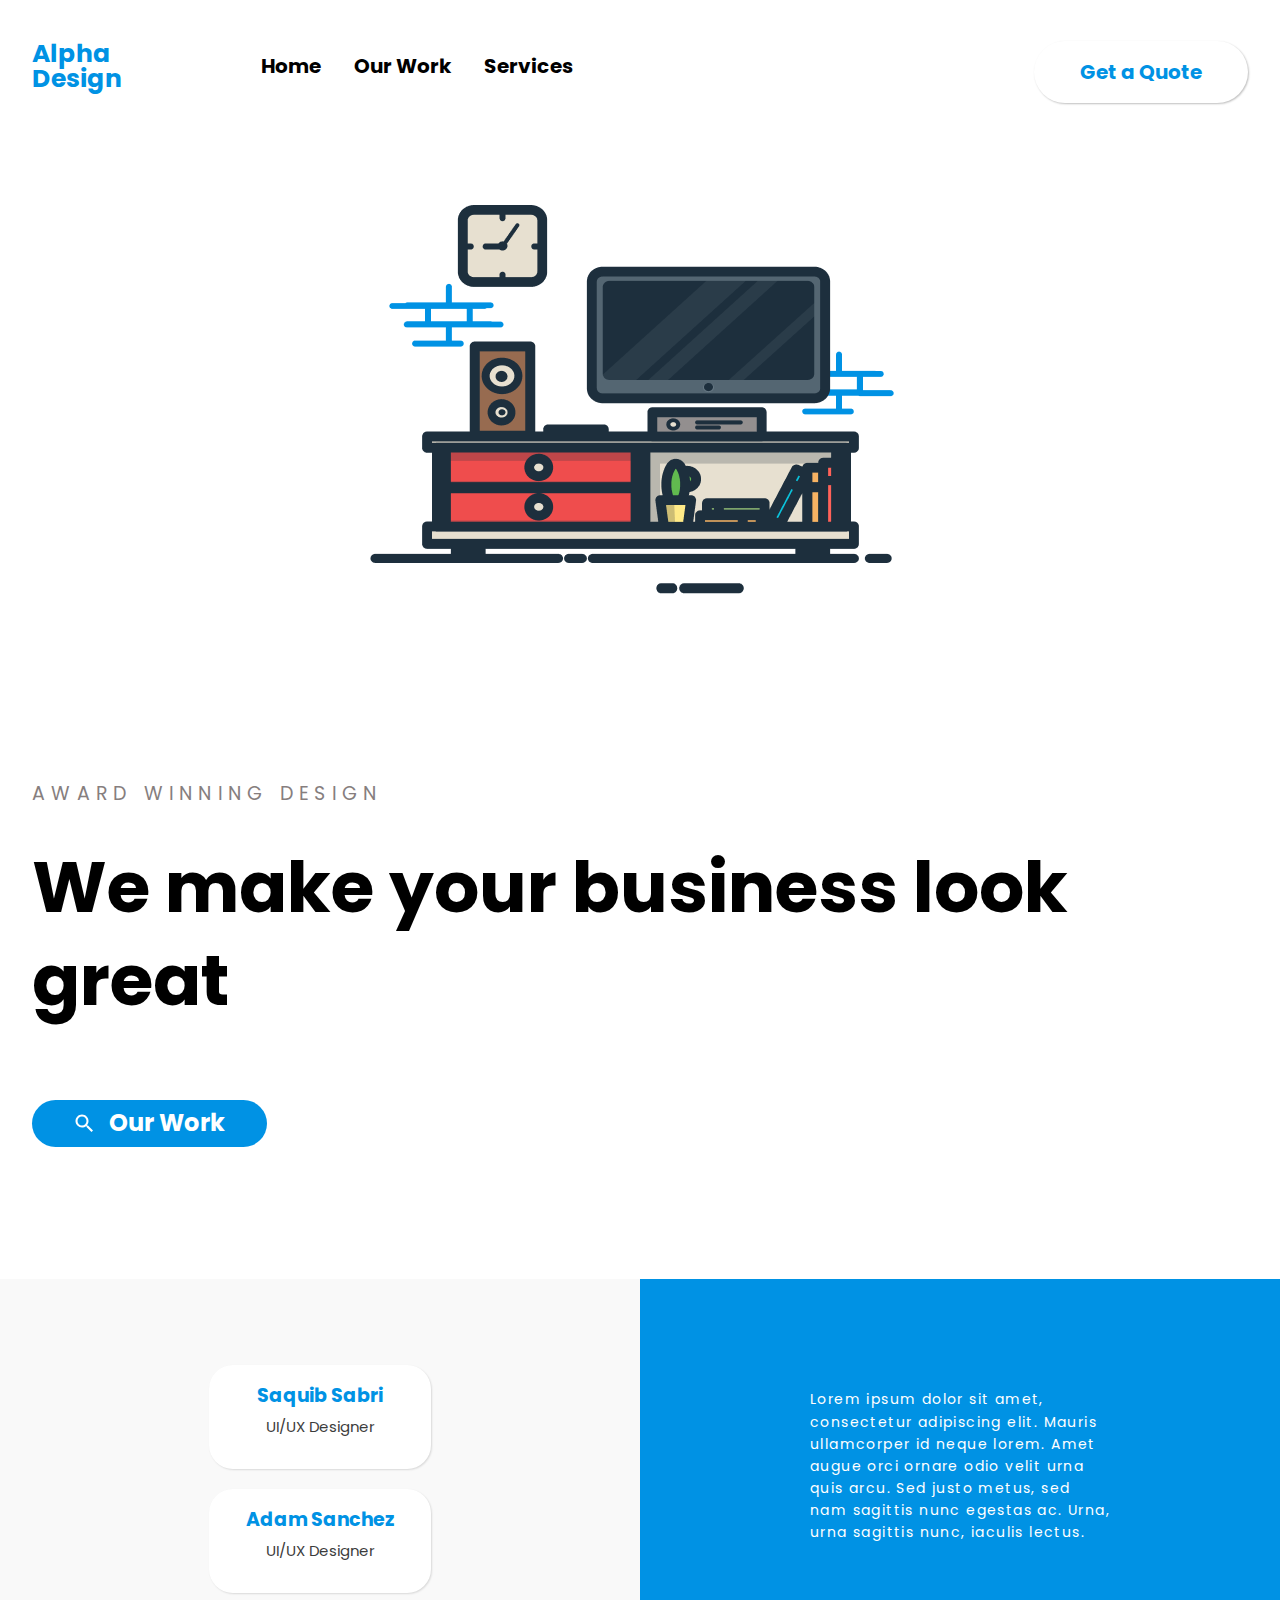
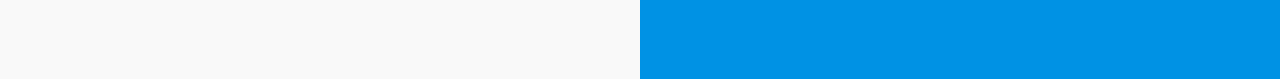
<file: index.html>
<!DOCTYPE html>
<html lang="en">
<head>
    <meta charset="UTF-8">
    <meta name="viewport" content="width=device-width, initial-scale=1.0">
    <title>Alpha Design. Home</title>
    <link rel="stylesheet" href="style/home_style.css">
    <link rel="stylesheet" href="style/home_mobile.css">
    <link rel="preconnect" href="https://fonts.googleapis.com">
    <link rel="preconnect" href="https://fonts.gstatic.com" crossorigin>
    <link href="https://fonts.googleapis.com/css2?family=Poppins:wght@400;700&display=swap" rel="stylesheet">
</head>
<body>
    <div class="wrapper">
        <header class="center">
            <nav class="menu">
                <ul>
                    <li class="logo">Alpha Design</li>
                    <li class="menu-hide"><a href="index.html">Home</a></li>
                    <li class="menu-hide"><a href="work.html">Our Work</a></li>
                    <li class="menu-hide"><a href="#">Services</a></li>
                </ul>
            </nav>
            <div class="quote-btn">
                <a href="#">Get a Quote</a>
            </div>
        </header>
        <section class="container-second center">
            <div class="container-left">
                <p>Award Winning Design</p>
                <h3>We make your business look great</h3>
                <div class="work-btn">
                    <img src="img/work.svg" alt="work-search">
                    <a href="work.html">Our Work</a>
                </div>
            </div>
            <div class="container-right">
                <img src="img/container-second-right.png" alt="right">
            </div>
        </section>
        <section class="container-third">
            <div class="third-left">
                <div class="item item-left">
                    <h3>Saquib Sabri</h3>
                    <p>UI/UX Designer</p>
                </div>
                <div class="item">
                    <h3>Adam Sanchez</h3>
                    <p>UI/UX Designer</p>
                </div>
            </div>
            <div class="third-right">
                <p>Lorem ipsum dolor sit amet, consectetur adipiscing elit. Mauris ullamcorper id neque lorem. Amet augue orci ornare odio velit urna quis arcu. Sed justo metus, sed nam sagittis nunc egestas ac. Urna, urna sagittis nunc, iaculis lectus.</p>
            </div>
        </section>
    </div>
</body>
</html>
</file>
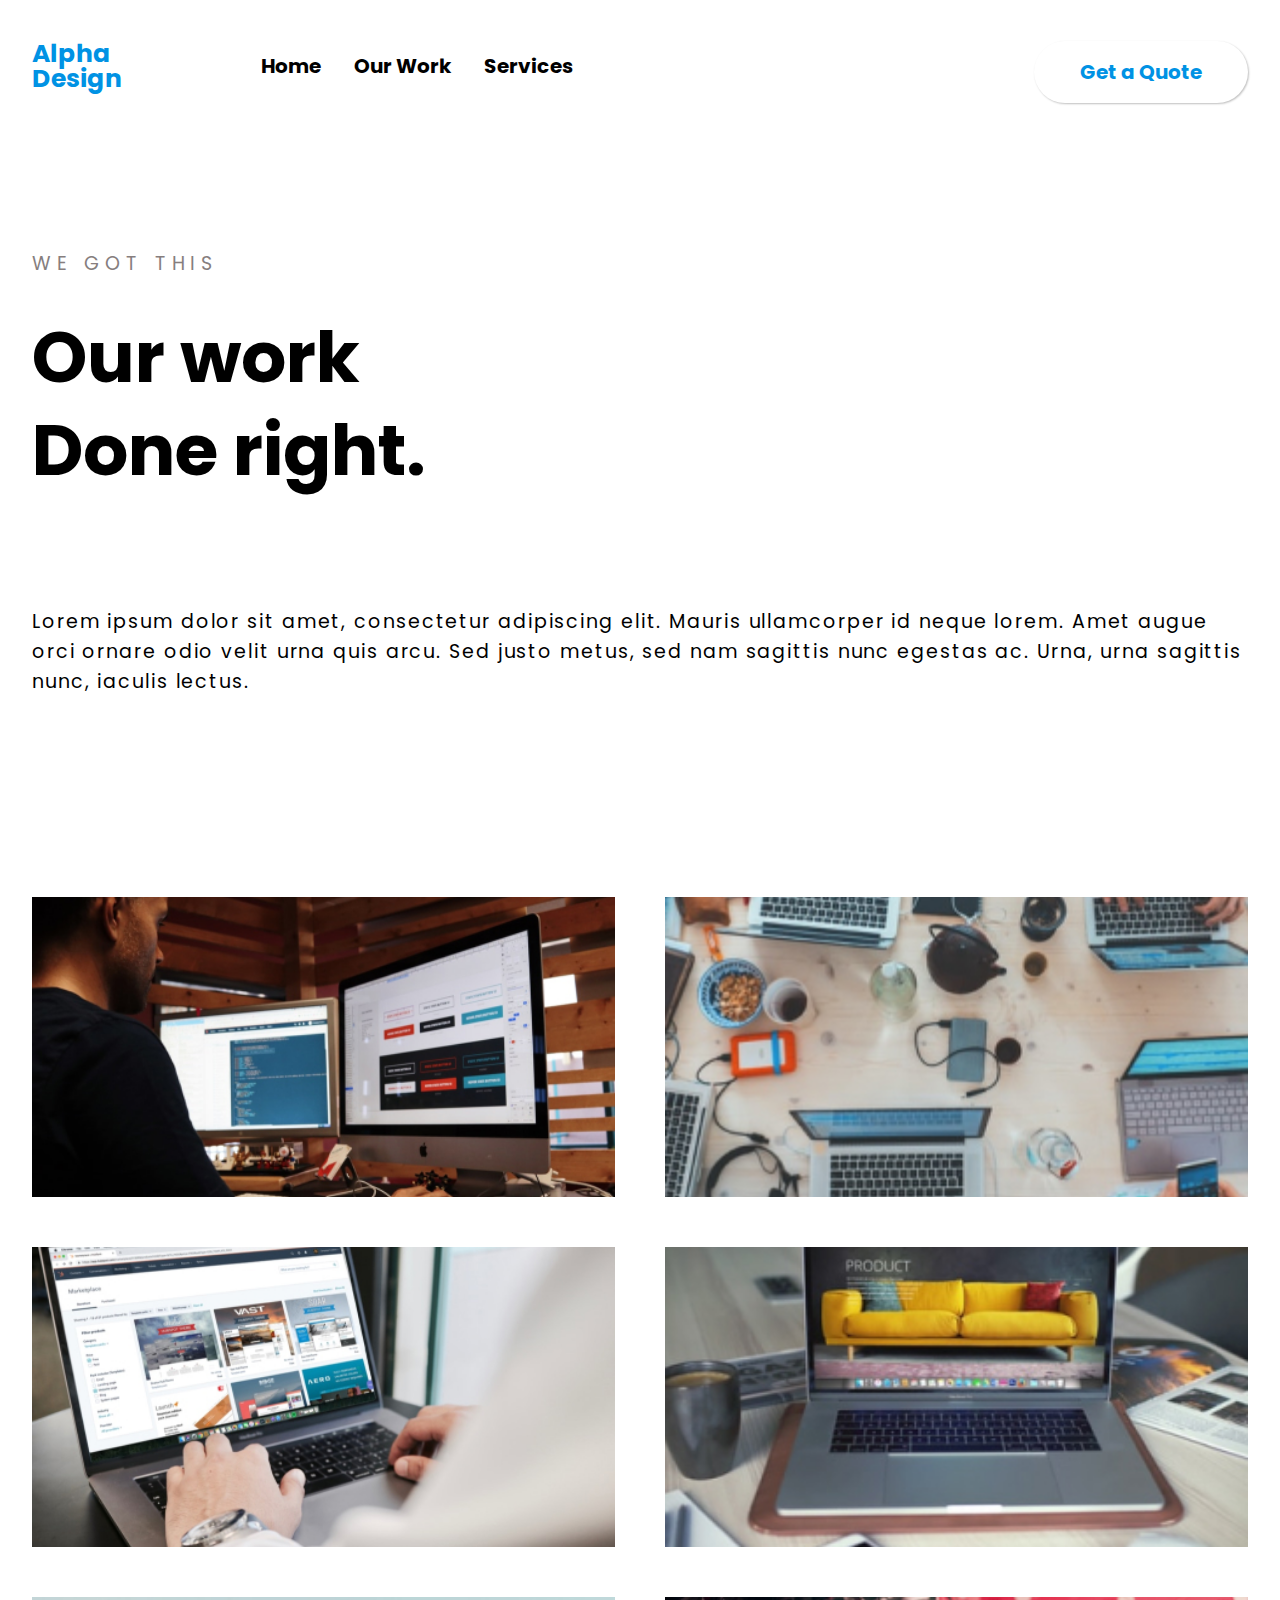
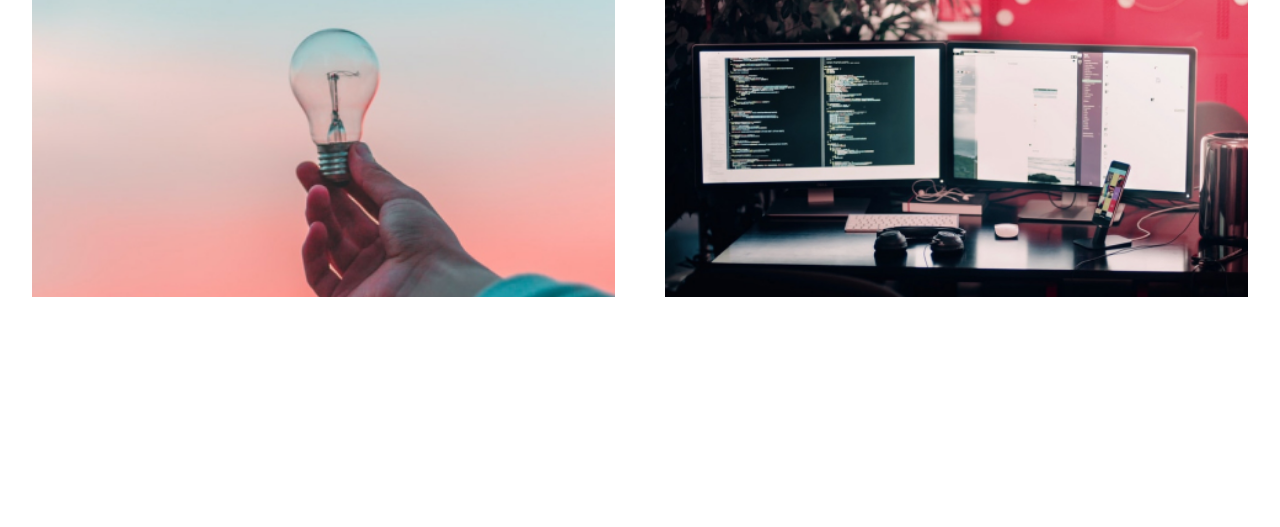
<file: work.html>
<!DOCTYPE html>
<html lang="en">
<head>
    <meta charset="UTF-8">
    <meta name="viewport" content="width=device-width, initial-scale=1.0">
    <title>Our Work</title>
    <link rel="stylesheet" href="style/work_style.css">
    <link rel="stylesheet" href="style/work_mobile.css">
    <link rel="preconnect" href="https://fonts.googleapis.com">
    <link rel="preconnect" href="https://fonts.gstatic.com" crossorigin>
    <link href="https://fonts.googleapis.com/css2?family=Poppins:wght@400;700&display=swap" rel="stylesheet">
</head>
<body>
    <div class="wrapper">
        <header class="center">
            <nav class="menu">
                <ul>
                    <li class="logo">Alpha Design</li>
                    <li class="menu-hide"><a href="index.html">Home</a></li>
                    <li class="menu-hide"><a href="work.html">Our Work</a></li>
                    <li class="menu-hide"><a href="#">Services</a></li>
                </ul>
            </nav>
            <div class="quote-btn">
                <a href="#">Get a Quote</a>
            </div>
        </header>
        <section class="container-work center">
            <div class="work-left">
                <p>we got this</p>
                <h3>Our work <br>
                    Done right.</h3>
            </div>
            <div class="work-right">
                <p>Lorem ipsum dolor sit amet, consectetur adipiscing elit. Mauris ullamcorper id neque lorem. Amet augue orci ornare odio velit urna quis arcu. Sed justo metus, sed nam sagittis nunc egestas ac. Urna, urna sagittis nunc, iaculis lectus.</p>
            </div>
        </section>
        <section class="container-img center">
            <img src="img/work1.jpg" alt="work1">
            <img src="img/work2.jpg" alt="work2">
            <img src="img/work3.jpg" alt="work3">
            <img src="img/work4.jpg" alt="work4">
            <img src="img/work5.jpg" alt="work5">
            <img src="img/work6.jpg" alt="work6">
        </section>
    </div>
</body>
</html>
</file>
<file: style/home_mobile.css>
@media screen and (max-width:1500px) {
    .center{
        width: 95%;
    }
    header .menu ul{
        column-gap: 33px;
    }
}
@media screen and (max-width:1300px){
    .container-second{
        grid-template-columns: 1fr;
    }
    .container-second .container-right{
        grid-row: 1;
        justify-self: center;
    }
    .container-second .container-left{
        margin-top: -100px;
    }
    .container-third {
        height: 400px;
    }
    .container-third .third-left{
        flex-direction: column;
        flex-wrap: nowrap;
    }
    .container-third .third-left .item-left{
        margin-right: 0px;
        margin-bottom: 20px;
    }
    .container-third .third-right p{
        font-size: 14px;
        width: 300px;
    }
}
@media screen and (max-width:900px) {
    header .quote-btn{
        display: none;
    }
    .container-third .third-right p{
        font-size: 14px;
        width: 200px;
    }
}
@media screen and (max-width:600px) {
    header ul .menu-hide{
        display: none;
    }
    .container-third{
        grid-template-columns: 1fr;
    }
    .container-third .third-left{
        flex-direction: row;
    }
    .container-third .third-left .item-left{
        margin-bottom: 0px;
    }
    .container-third .third-right p{
        font-size: 12px;
        width: 95%;
        height: 100px
    }
    
}
</file>
<file: style/work_mobile.css>
@media screen and (max-width:1500px) {
    .center{
        width: 95%;
    }
    header .menu ul{
        column-gap: 33px;
    }
    .container-img{
        display: grid;
        grid-template-columns: 1fr 1fr;
        grid-template-rows: 300px 300px 300px;
        gap: 50px;
    }
    .container-img img{
        width: 100%;
        height: 100%;
        object-fit: cover;
        margin: 0;
    }
}
@media screen and (max-width:1300px){
    .container-work{
        grid-template-columns: 1fr;
    }
@media screen and (max-width:900px) {
    header .quote-btn{
        display: none;
    }
    .container-img{
        gap: 25px;
        margin-top: 100px;
        margin-bottom: 100px;        
        grid-template-rows: 270px 270px 270px;
    }
}

@media screen and (max-width:600px) {
    header ul .menu-hide{
        display: none;
    }
    .container-img{
        grid-template-columns: 1fr;
    }
    .container-work{
        margin-top: 70px;
    }
    .container-work .work-left h3{
        font-size: 50px;
    }
    .container-work .work-right p{
        padding-top: 50px;
    }
}
}
</file>
<file: style/home_style.css>
/* http://meyerweb.com/eric/tools/css/reset/ 
   v2.0 | 20110126
   License: none (public domain)
*/

html, body, div, span, applet, object, iframe,
h1, h2, h3, h4, h5, h6, p, blockquote, pre,
a, abbr, acronym, address, big, cite, code,
del, dfn, em, img, ins, kbd, q, s, samp,
small, strike, strong, sub, sup, tt, var,
b, u, i, center,
dl, dt, dd, ol, ul, li,
fieldset, form, label, legend,
table, caption, tbody, tfoot, thead, tr, th, td,
article, aside, canvas, details, embed, 
figure, figcaption, footer, header, hgroup, 
menu, nav, output, ruby, section, summary,
time, mark, audio, video {
	margin: 0;
	padding: 0;
	border: 0;
	font-size: 100%;
	font: inherit;
	vertical-align: baseline;
}
/* HTML5 display-role reset for older browsers */
article, aside, details, figcaption, figure, 
footer, header, hgroup, menu, nav, section {
	display: block;
}
body {
	line-height: 1;
}
ol, ul {
	list-style: none;
}
blockquote, q {
	quotes: none;
}
blockquote:before, blockquote:after,
q:before, q:after {
	content: '';
	content: none;
}
table {
	border-collapse: collapse;
	border-spacing: 0;
}


.wrapper {
    max-width: 1920px;
    width: 100%;
    margin: 0 auto;
    font-family: "Poppins";
}

.center {
    max-width: 1484px;
    width: 100%;
    margin: 0 auto;
}

header{
    display: flex;
    padding-top: 41px;
    padding-bottom: 9px;
    justify-content: space-between;
}
header ul .logo{
    font-weight: 700;
    font-size: 25px;
    color: #0092e4;
    margin-right: calc(91px - 66px);
    width: 171px;
}
header .menu ul{
    display: grid;
    grid-auto-flow: column;
    align-items: center;
    column-gap: 66px;
}
header .menu ul li a{
    font-weight: 700;
    font-size: 20px;
    color: #000;
    text-decoration: none;
}
header .quote-btn{
    justify-self: flex-end;
}
header .quote-btn a{
    display: inline-block;
    font-weight: 700;
    font-size: 20px;
    color: #0092e4;
    padding: 21px 46px 21px 46px;
    box-shadow: 1px 1px 2px 0 rgba(0, 0, 0, 0.25);
    background: #fff;
    border-radius: 39px;
    text-decoration: none;
}

.container-second{
    display: grid;
    grid-template-columns: 1fr 1fr;
}
.container-second .container-left p{
    font-weight: 400;
    font-size: 19px;
    line-height: 489%;
    letter-spacing: 0.33em;
    text-transform: uppercase;
    color: #867e7e;
    padding-top: calc(107px - 9px)
}
.container-second .container-left h3{
    font-weight: 700;
    font-size: 71px;
    line-height: 131%;
    color: #000;
    padding-right: 40px;
}
.container-second .container-left .work-btn{
    margin-top: 73px;
    border-radius: 50px;
    padding: calc((47px - 24px) / 2);
    background: #0092e4;
    width: 212px;
    display: flex;
    justify-content: center;
}
.container-second .container-left .work-btn a{
    text-decoration: none;
    font-weight: 700;
    font-size: 24px;
    color: #fff;
}
.container-second .container-left .work-btn img{
    margin-right: 15.5px;
}
.container-right img{
    width: 100%;
}

.container-third{
    margin-top: 132px;
    display: grid;
    grid-template-columns: 1fr 1fr;
    justify-items: center;
    height: 545px;  
}
.container-third .third-left{
    background-color: #f9f9f9;
    display: flex;
    width: 100%;
    justify-content: center;
    align-items: center;
    flex-wrap: wrap;
}
.container-third .third-left .item{
    border-radius: 24px;
    padding: 21px 9px;
    padding-bottom:35px;
    width: 204px;
    box-shadow: 1px 1px 2px 0 rgba(0, 0, 0, 0.13);
    background: #fff;
}
.container-third .third-left .item-left{
    margin-right: 45px;
}
.container-third .third-left .item h3{
    font-weight: 700;
    font-size: 19px;
    text-align: center;
    color: #0092e4;
}  
.container-third .third-left .item p{
    font-weight: 400;
    font-size: 15px;
    text-align: center;
    color: #3c3c3c;
    margin-top: 14px;
} 
.container-third .third-right{
    background-color: #0092e4;
    width: 100%;
    display: flex;
    justify-content: center;
    align-items: center;
}
.container-third .third-right p{
    font-weight: 400;
    font-size: 19px;
    line-height: 158%;
    letter-spacing: 0.1em;
    color: #fff;
    width: 473px;
    height: 181px;
}
</file>
<file: style/work_style.css>
/* http://meyerweb.com/eric/tools/css/reset/ 
   v2.0 | 20110126
   License: none (public domain)
*/

html, body, div, span, applet, object, iframe,
h1, h2, h3, h4, h5, h6, p, blockquote, pre,
a, abbr, acronym, address, big, cite, code,
del, dfn, em, img, ins, kbd, q, s, samp,
small, strike, strong, sub, sup, tt, var,
b, u, i, center,
dl, dt, dd, ol, ul, li,
fieldset, form, label, legend,
table, caption, tbody, tfoot, thead, tr, th, td,
article, aside, canvas, details, embed, 
figure, figcaption, footer, header, hgroup, 
menu, nav, output, ruby, section, summary,
time, mark, audio, video {
	margin: 0;
	padding: 0;
	border: 0;
	font-size: 100%;
	font: inherit;
	vertical-align: baseline;
}
/* HTML5 display-role reset for older browsers */
article, aside, details, figcaption, figure, 
footer, header, hgroup, menu, nav, section {
	display: block;
}
body {
	line-height: 1;
}
ol, ul {
	list-style: none;
}
blockquote, q {
	quotes: none;
}
blockquote:before, blockquote:after,
q:before, q:after {
	content: '';
	content: none;
}
table {
	border-collapse: collapse;
	border-spacing: 0;
}


.wrapper {
    max-width: 1920px;
    width: 100%;
    margin: 0 auto;
    font-family: "Poppins";
}

.center {
    max-width: 1484px;
    width: 100%;
    margin: 0 auto;
}

header{
    display: flex;
    padding-top: 41px;
    padding-bottom: 9px;
    justify-content: space-between;
}
header ul .logo{
    font-weight: 700;
    font-size: 25px;
    color: #0092e4;
    margin-right: calc(91px - 66px);
    width: 171px;
}
header .menu ul{
    display: grid;
    grid-auto-flow: column;
    align-items: center;
    column-gap: 66px;
}
header .menu ul li a{
    font-weight: 700;
    font-size: 20px;
    color: #000;
    text-decoration: none;
}
header .quote-btn{
    justify-self: flex-end;
}
header .quote-btn a{
    display: inline-block;
    font-weight: 700;
    font-size: 20px;
    color: #0092e4;
    padding: 21px 46px 21px 46px;
    box-shadow: 1px 1px 2px 0 rgba(0, 0, 0, 0.25);
    background: #fff;
    border-radius: 39px;
    text-decoration: none;
}

.container-work{
    display: grid;
    grid-template-columns: 1fr 1fr;
    margin-top: 106px;
}
.container-work .work-left p{
    font-weight: 400;
    font-size: 19px;
    line-height: 489%;
    letter-spacing: 0.33em;
    text-transform: uppercase;
    color: #867e7e;
}
.container-work .work-left h3{
    font-weight: 700;
    font-size: 71px;
    line-height: 131%;
    color: #000;
}
.container-work .work-right p{
    font-weight: 400;
    font-size: 19px;
    line-height: 158%;
    letter-spacing: 0.1em;
    color: #000;
    padding-top: 110px;
}

.container-img{
    max-width: 1386px;
    width: 100%;
    margin-top: 200px;
    /* display: grid;
    grid-template-columns: 1fr 1fr 1fr;
    column-gap: 50px;
    grid-template-rows: 253px 253px;
    row-gap: 50px; */
    display: flex;
    flex-wrap: wrap;
    margin-bottom: 230px;
}
.container-img img{
    /* object-fit:cover;
    height: 100%;
    width: 100%; */
    margin: 25px;
    max-width: 100%;
}
</file>
